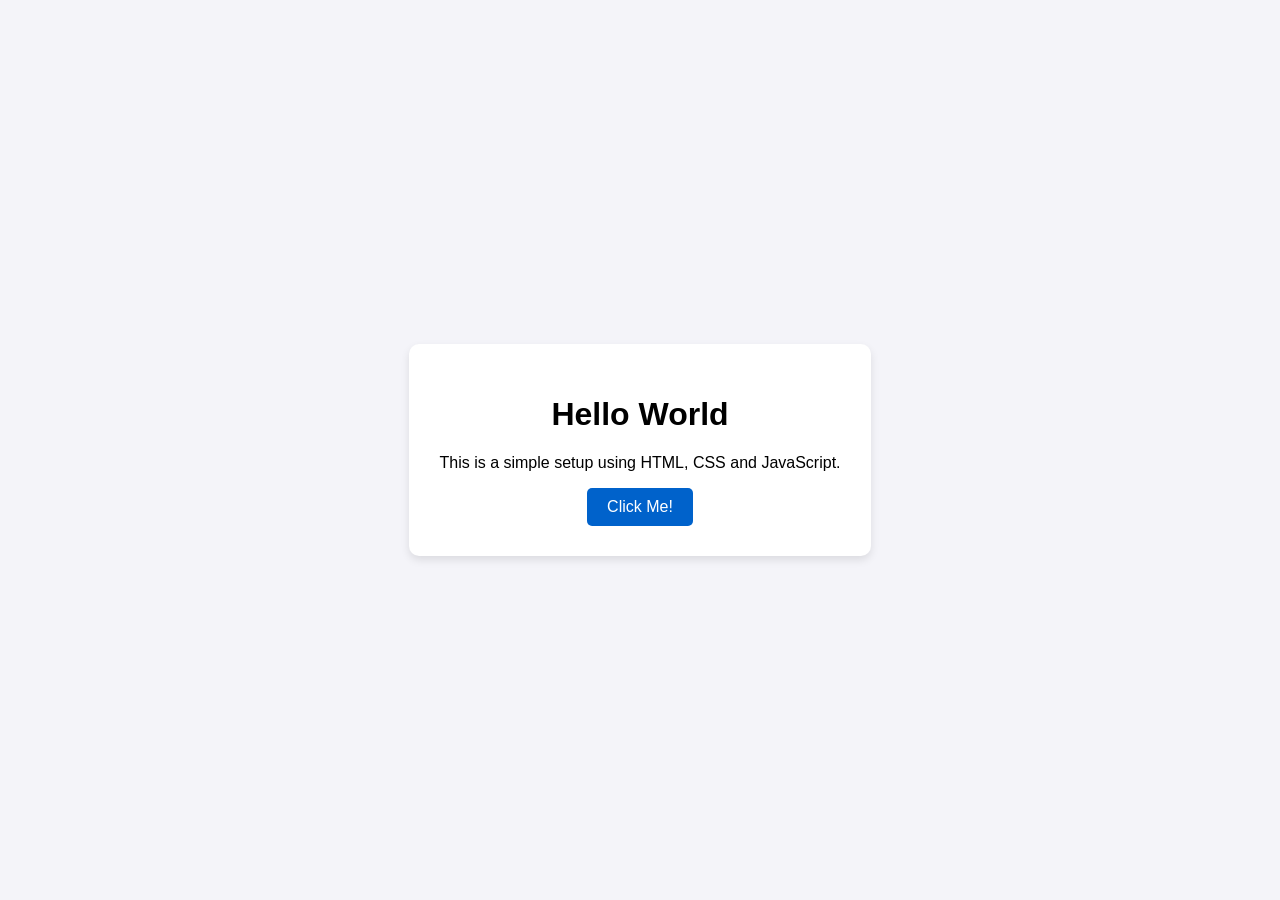
<file: Projects/01-Easy/Hello/index.html>
<!DOCTYPE html>
<html lang="en">

<head>
    <meta charset="UTF-8">
    <meta name="viewport" content="width=device-width, initial-scale=1.0">
    <title>My First Web App</title>

    <!-- Link the CSS file here -->
    <link rel="stylesheet" href="style.css">
</head>

<body>
    <div class="card">
        <h1>Hello World</h1>
        <p>This is a simple setup using HTML, CSS and JavaScript.</p>
        <button id="action-btn">Click Me!</button>
    </div>

    <!-- Link the JavaScript file right before the closing body tag -->
    <script src="script.js" defer></script>
</body>

</html>
</file>
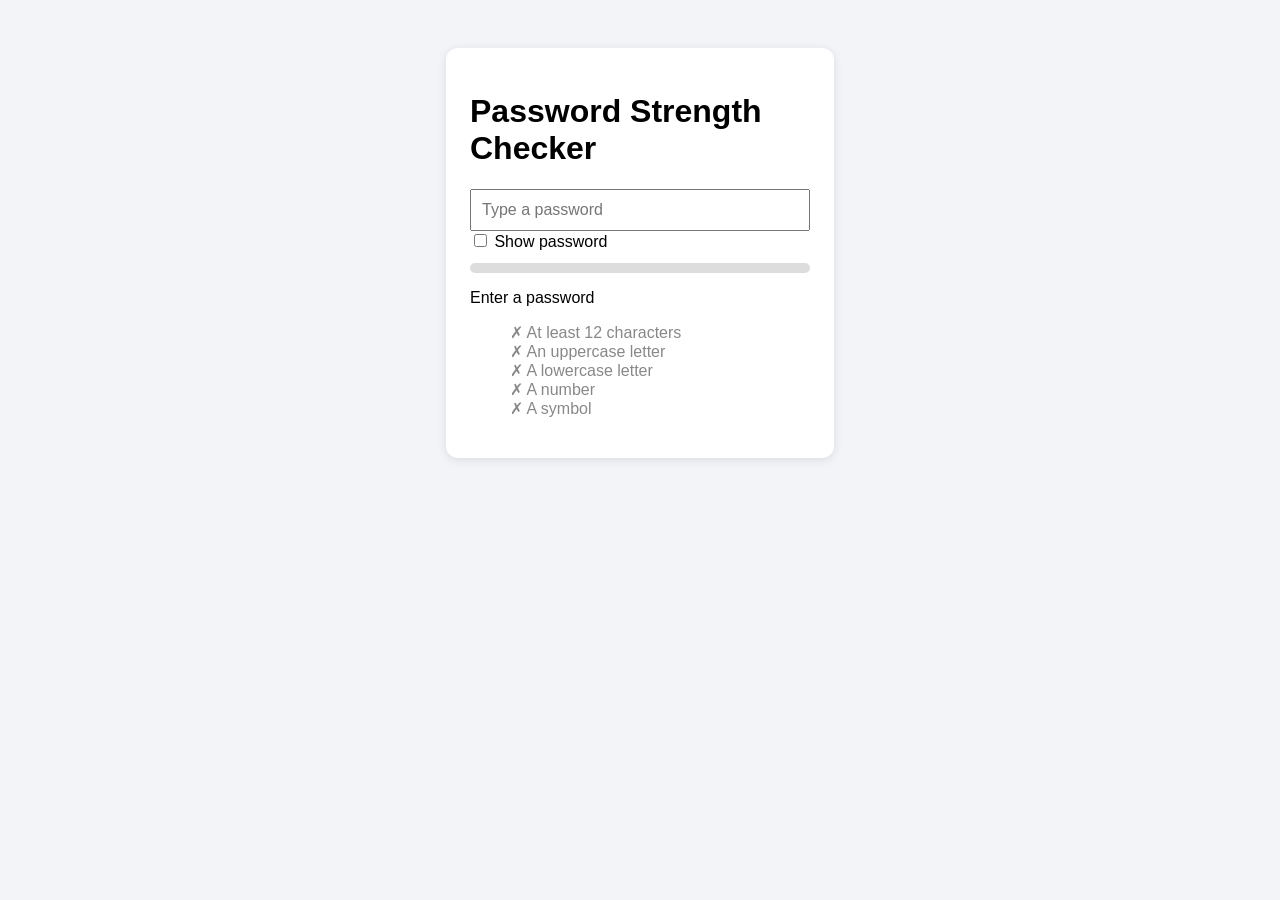
<file: Projects/01-Easy/PasswordChecker/index.html>
<!DOCTYPE html>
<html lang="en">

<head>
    <meta charset="UTF-8">
    <title>Password Strength Checker</title>
    <link rel="stylesheet" href="style.css">
</head>

<body>
    <main>
        <h1>Password Strength Checker</h1>
        <input type="password" id="password" placeholder="Type a password">
        <label><input type="checkbox" id="show"> Show password</label>

        <div class="meter">
            <div id="bar"></div>
        </div>
        <p id="label">Enter a password</p>

        <ul>
            <li id="length">At least 12 characters</li>
            <li id="upper">An uppercase letter</li>
            <li id="lower">A lowercase letter</li>
            <li id="number">A number</li>
            <li id="symbol">A symbol</li>
        </ul>
    </main>
    <script src="script.js"></script>
</body>

</html>
</file>
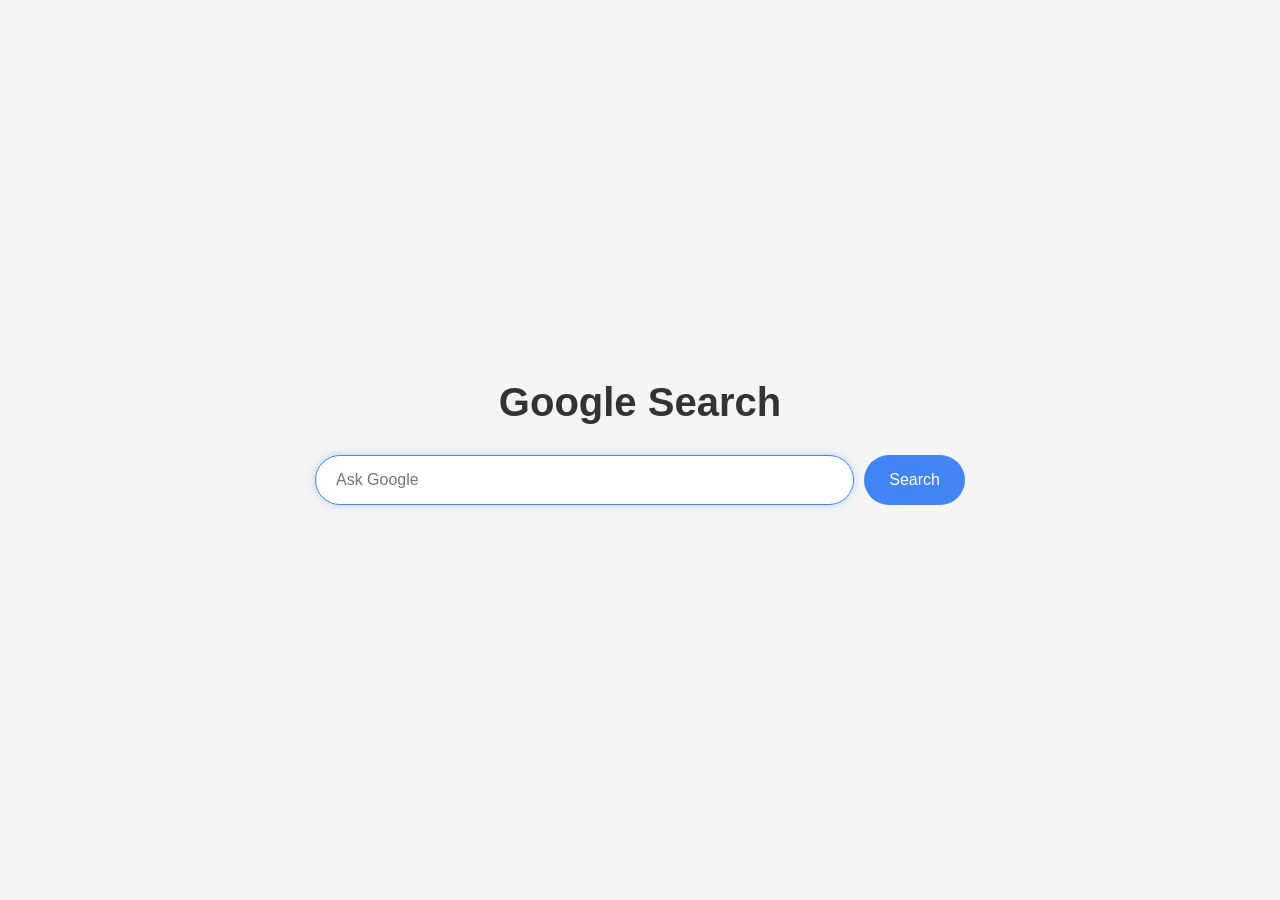
<file: Projects/01-Easy/Search/index.html>
<!DOCTYPE html>
<html lang="en">

<head>
    <meta charset="UTF-8">
    <meta name="viewport" content="width=device-width, initial-scale=1.0">
    <title>Search</title>

    <link rel="stylesheet" href="style.css">
</head>

<body>
    <main class="search-container">
        <h1>Google Search</h1>

        <form id="searchForm" action="https://www.google.com/search" method="get">
            <div class="search-box">
                <input id="searchInput" autofocus placeholder="Ask Google" name="q" type="search">

                <button type="submit">Search</button>
            </div>

            <p id="errorMessage"></p>
        </form>
    </main>

    <script src="script.js"></script>
</body>

</html>
</file>
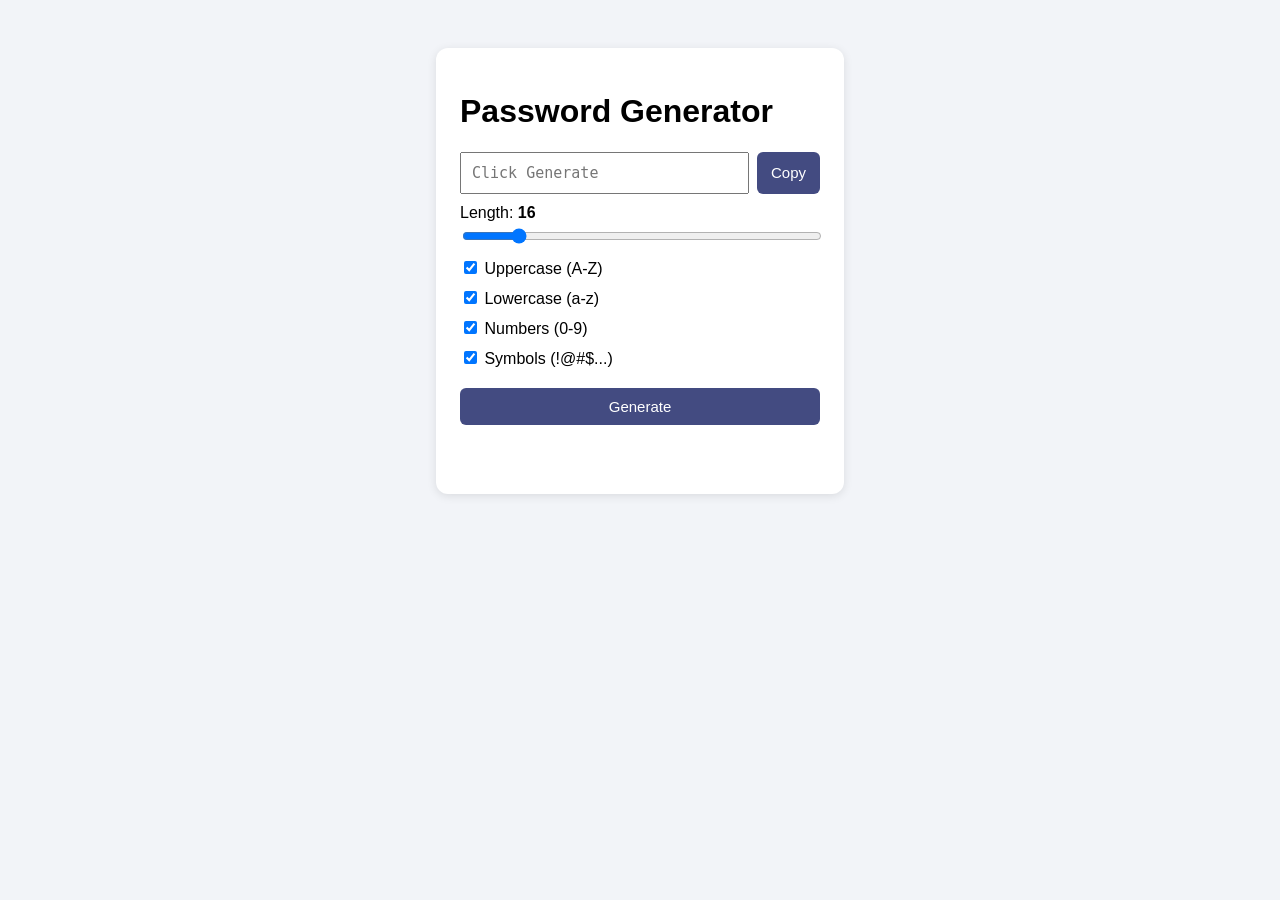
<file: Projects/02-Medium/PasswordGenerator/index.html>
<!DOCTYPE html>
<html lang="en">

<head>
    <meta charset="UTF-8">
    <title>Password Generator</title>
    <link rel="stylesheet" href="style.css">
</head>

<body>
    <main>
        <h1>Password Generator</h1>

        <div class="output">
            <input type="text" id="result" readonly placeholder="Click Generate">
            <button id="copy">Copy</button>
        </div>

        <label class="row">
            Length: <strong id="lengthValue">16</strong>
            <input type="range" id="length" min="8" max="64" value="16">
        </label>

        <label><input type="checkbox" id="upper" checked> Uppercase (A-Z)</label>
        <label><input type="checkbox" id="lower" checked> Lowercase (a-z)</label>
        <label><input type="checkbox" id="number" checked> Numbers (0-9)</label>
        <label><input type="checkbox" id="symbol" checked> Symbols (!@#$...)</label>

        <button id="generate">Generate</button>
        <p id="message"></p>
    </main>
    <script src="script.js"></script>
</body>

</html>
</file>
<file: Projects/01-Easy/Hello/style.css>
/* Style the overall page background */
body {
    font-family: Arial, sans-serif;
    background-color: #f4f4f9;
    display: flex;
    justify-content: center;
    align-items: center;
    height: 100vh;
    margin: 0;
}

/* Style the container card */
.card {
    background: white;
    padding: 30px;
    border-radius: 10px;
    box-shadow: 0 4px 8px rgba(0, 0, 0, 0.1);
    text-align: center;
}

/* Style the button */
button {
    background-color: #0062cb;
    color: white;
    border: none;
    padding: 10px 20px;
    font-size: 16px;
    border-radius: 5px;
    cursor: pointer;
    transition: background 0.2s;
}

/* Add a hover effect to the button */
button:hover {
    background-color: #044a9a;
}
</file>
<file: Projects/01-Easy/PasswordChecker/style.css>
body {
    font-family: sans-serif;
    background: #f2f4f8;
    display: flex;
    justify-content: center;
    padding: 40px;
}

main {
    background: white;
    padding: 24px;
    border-radius: 12px;
    width: 340px;
    box-shadow: 0 2px 10px rgba(0, 0, 0, 0.1);
}

#password {
    width: 100%;
    padding: 10px;
    box-sizing: border-box;
    font-size: 16px;
}

.meter {
    height: 10px;
    background: #ddd;
    border-radius: 5px;
    margin: 12px 0 6px;
    overflow: hidden;
}

#bar {
    height: 100%;
    width: 0;
    transition: width 0.3s, background 0.3s;
}

li {
    list-style: none;
    color: #888;
}

li::before {
    content: "✗ ";
}

li.pass {
    color: green;
}

li.pass::before {
    content: "✓ ";
}
</file>
<file: Projects/01-Easy/Search/style.css>
/* Reset */
* {
    margin: 0;
    padding: 0;
    box-sizing: border-box;
}

/* Page */
body {
    min-height: 100vh;
    display: flex;
    justify-content: center;
    align-items: center;

    font-family: Arial, sans-serif;
    background: #f5f5f5;
}

/* Search container */
.search-container {
    width: 90%;
    max-width: 650px;
    text-align: center;
}

/* Heading */
h1 {
    margin-bottom: 30px;
    font-size: 40px;
    color: #333;
}

/* Search box */
.search-box {
    display: flex;
    gap: 10px;
}

/* Input */
#searchInput {
    flex: 1;
    padding: 15px 20px;

    font-size: 16px;

    border: 1px solid #ccc;
    border-radius: 30px;
    outline: none;

    transition: 0.3s;
}

/* Input focus */
#searchInput:focus {
    border-color: #4285f4;
    box-shadow: 0 0 8px rgba(66, 133, 244, 0.3);
}

/* Button */
button {
    padding: 0 25px;

    border: none;
    border-radius: 30px;

    background: #4285f4;
    color: white;

    font-size: 16px;
    cursor: pointer;

    transition: 0.3s;
}

/* Button hover */
button:hover {
    background: #3367d6;
    transform: translateY(-2px);
}

/* Error message */
#errorMessage {
    margin-top: 15px;
    color: #d93025;
    font-size: 14px;
    text-align: center;
}

/* Mobile */
@media (max-width: 500px) {
    .search-box {
        flex-direction: column;
    }

    button {
        padding: 14px;
    }

    h1 {
        font-size: 30px;
    }
}
</file>
<file: Projects/02-Medium/PasswordGenerator/style.css>
body {
    font-family: sans-serif;
    background: #f2f4f8;
    display: flex;
    justify-content: center;
    padding: 40px;
}

main {
    background: white;
    padding: 24px;
    border-radius: 12px;
    width: 360px;
    box-shadow: 0 2px 10px rgba(0, 0, 0, 0.1);
}

label {
    display: block;
    margin: 10px 0;
}

.output {
    display: flex;
    gap: 8px;
}

#result {
    flex: 1;
    padding: 10px;
    font-family: monospace;
    font-size: 15px;
}

button {
    padding: 10px 14px;
    border: none;
    border-radius: 6px;
    background: #434b81;
    color: white;
    font-size: 15px;
    cursor: pointer;
}

button:hover {
    background: #283593;
}

#generate {
    width: 100%;
    margin-top: 10px;
}

input[type="range"] {
    width: 100%;
    margin-top: 6px;
}

#message {
    min-height: 1.2em;
    color: #c62828;
    font-size: 14px;
}
</file>
